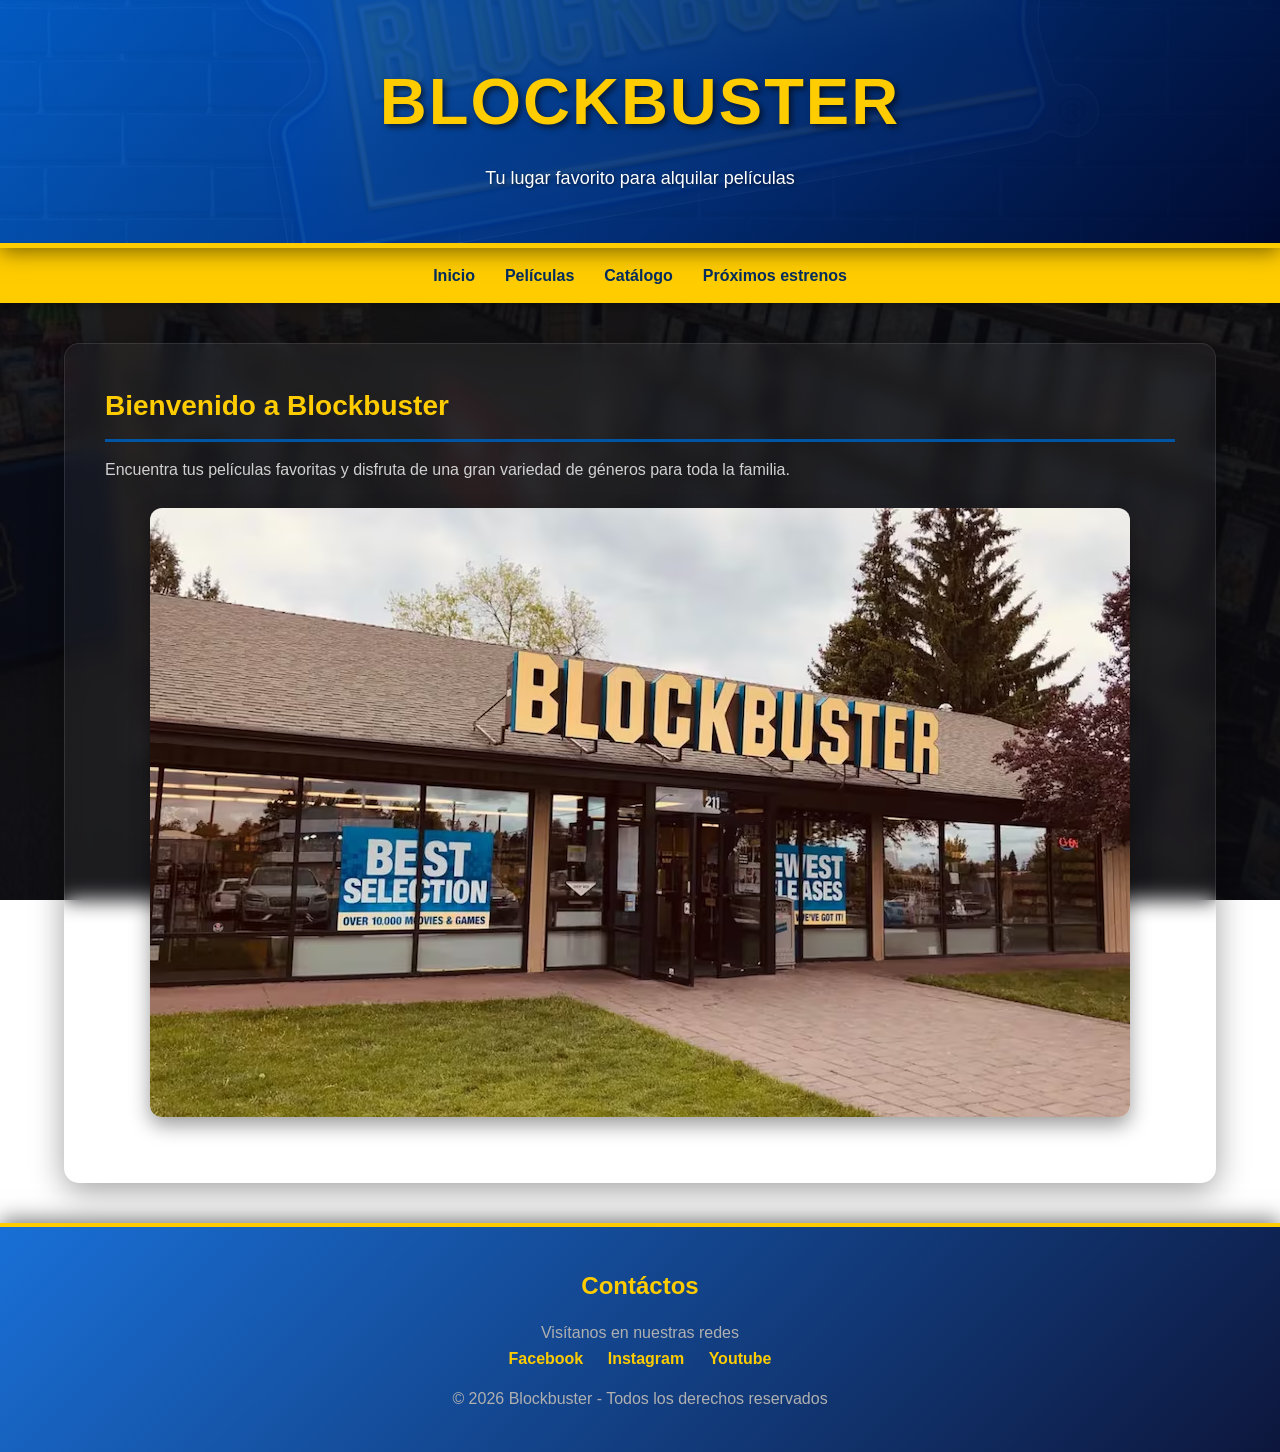
<file: index.html>
<!DOCTYPE html>
<html lang="en">
   <head>
      <meta charset="UTF-8">
      <meta name="viewport" content="width=device-width, initial-scale=1.0">
      <link rel="icon" href="images/icono.webp" type="images">
      <link rel="stylesheet" href="css/styles.css">
      <title>Blockbuster - Alquiler de películas</title>
  </head>
<body>
    <!-- Web semantica para películas -->
     <header>
        <h1>BLOCKBUSTER</h1>
        <P>Tu lugar favorito para alquilar películas</P>
     </header>
     <nav>
            <ul>
                <a href="index.html">Inicio</a>
                <a href="peliculas.html">Películas</a>
                <a href="catalogo.html">Catálogo</a>
                <a href="proximos.html">Próximos estrenos</a>
            </ul>
        </nav>
     <main>
        <section>
        <h2>Bienvenido a Blockbuster</h2>
        <p>Encuentra tus películas favoritas y disfruta de una gran
        variedad de géneros para toda la familia.</p>
        <img src="images/Blockbuster.webp" alt="DVD">
        </section>
     </main>

     <footer>
        <h2>Contáctos</h2>
        <p>Visítanos en nuestras redes</p>
        <a href="https://www.facebook.com/" target="_blank">Facebook</a>

        <a href="https://www.instagram.com/" target="_blank">Instagram</a>

        <a href="https://www.youtube.com/" target="_blank">Youtube</a>

        <p>© 2026 Blockbuster - Todos los derechos reservados</p>
     </footer>
</body>
</html>
</file>
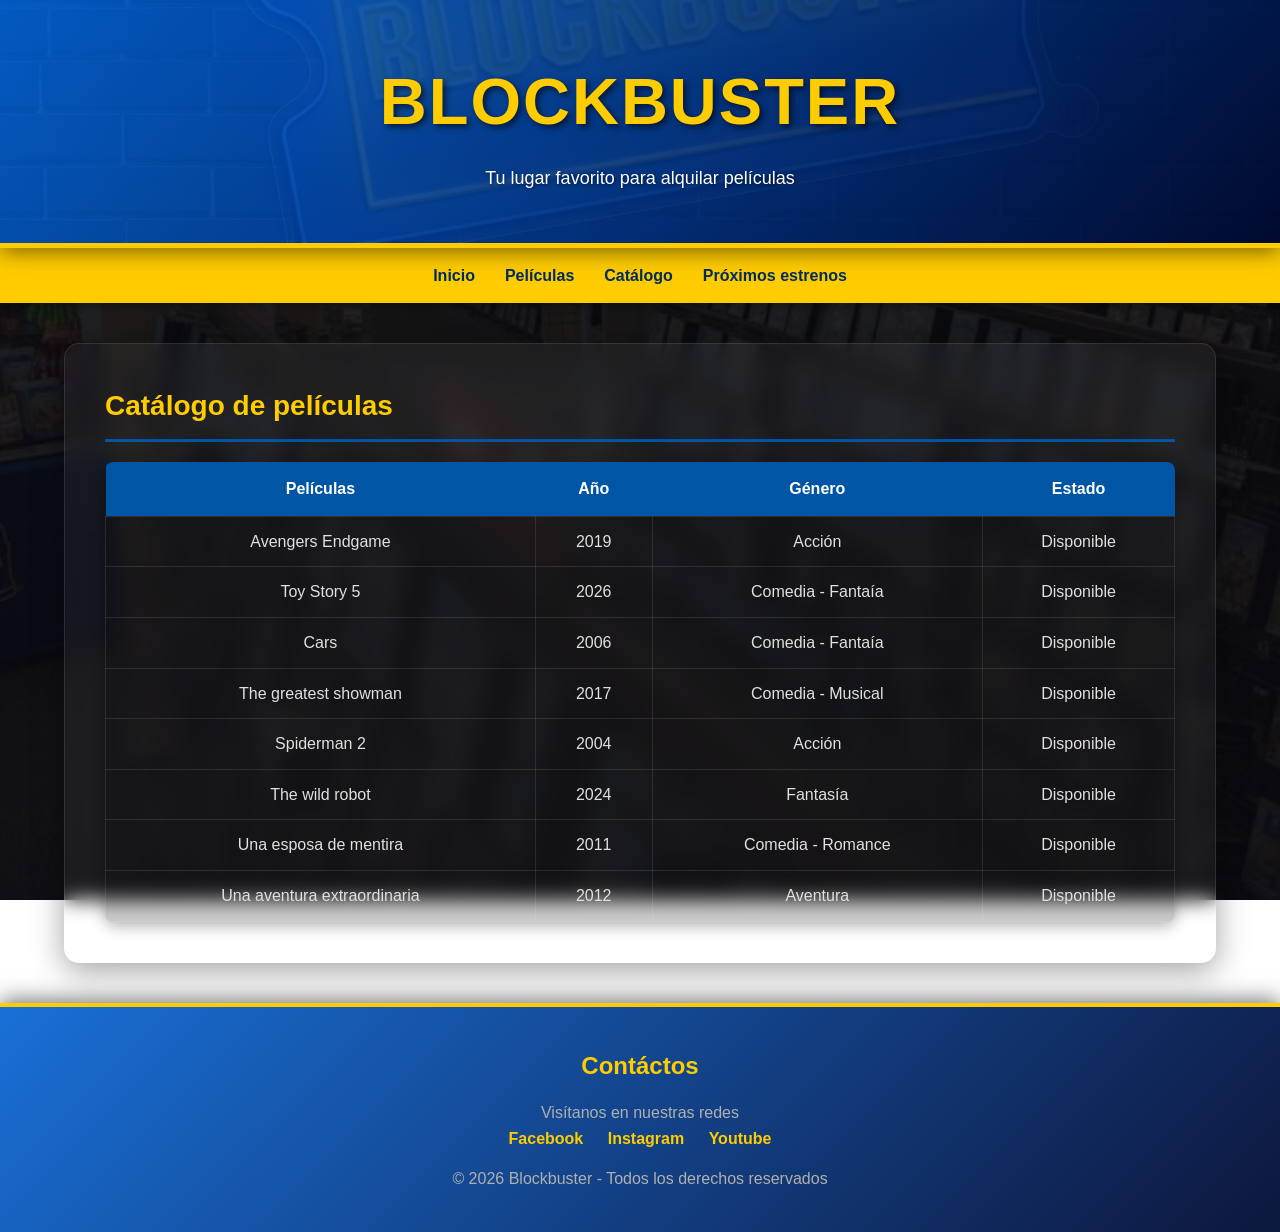
<file: catalogo.html>
<!DOCTYPE html>
<html lang="en">
<head>
    <meta charset="UTF-8">
    <meta http-equiv="X-UA-Compatible" content="IE=edge">
    <meta name="viewport" content="width=device-width, initial-scale=1.0">
    <link rel="icon" href="images/icono.webp" type="images">
    <link rel="stylesheet" href="css/styles.css">
    <title>Catálogo de peliculas</title>
</head>
<body>
     <!-- Web semantica para películas -->
     <header>
        <h1>BLOCKBUSTER</h1>
        <P>Tu lugar favorito para alquilar películas</P>
     </header>
     <nav>
            <ul>
                <a href="index.html">Inicio</a>
                <a href="peliculas.html">Películas</a>
                <a href="catalogo.html">Catálogo</a>
                <a href="proximos.html">Próximos estrenos</a>
            </ul>
        </nav>
    <main>
        <section>
            <h2>Catálogo de películas</h2>
            <div class="tabla-contenedor">
            <table>
                <thead>
                    <tr>
                        <th>Películas</th>
                        <th>Año</th>
                        <th>Género</th>
                        <th>Estado</th>
                    </tr>
                </thead>
        
                <tbody>
                    <tr>
                        <td>Avengers Endgame</td>
                        <td>2019</td>
                        <td>Acción</td>
                        <td>Disponible</td>
                    </tr>
                </tbody>
        
                <tbody>
                    <tr>
                        <td>Toy Story 5</td>
                        <td>2026</td>
                        <td>Comedia - Fantaía</td>
                        <td>Disponible</td>
                    </tr>
                </tbody>
        
                <tbody>
                    <tr>
                        <td>Cars</td>
                        <td>2006</td>
                        <td>Comedia - Fantaía</td>
                        <td>Disponible</td>
                    </tr>
                </tbody>
        
                <tbody>
                    <tr>
                        <td>The greatest showman</td>
                        <td>2017</td>
                        <td>Comedia - Musical</td>
                        <td>Disponible</td>
                    </tr>
                </tbody>
        
                <tbody>
                    <tr>
                        <td>Spiderman 2</td>
                        <td>2004</td>
                        <td>Acción</td>
                        <td>Disponible</td>
                    </tr>
                </tbody>
        
                <tbody>
                    <tr>
                        <td>The wild robot</td>
                        <td>2024</td>
                        <td>Fantasía</td>
                        <td>Disponible</td>
                    </tr>
                </tbody>
        
                <tbody>
                    <tr>
                        <td>Una esposa de mentira</td>
                        <td>2011</td>
                        <td>Comedia - Romance</td>
                        <td>Disponible</td>
                    </tr>
                </tbody>
        
                <tbody>
                    <tr>
                        <td>Una aventura extraordinaria</td>
                        <td>2012</td>
                        <td>Aventura</td>
                        <td>Disponible</td>
                    </tr>
                </tbody>
            </table>
        </div>
        </section>
    </main>
    <footer>
        <h2>Contáctos</h2>
        <p>Visítanos en nuestras redes</p>
        <a href="https://www.facebook.com/" target="_blank">Facebook</a>

        <a href="https://www.instagram.com/" target="_blank">Instagram</a>

        <a href="https://www.youtube.com/" target="_blank">Youtube</a>

        <p>© 2026 Blockbuster - Todos los derechos reservados</p>
     </footer>
</body>
</html>
</file>
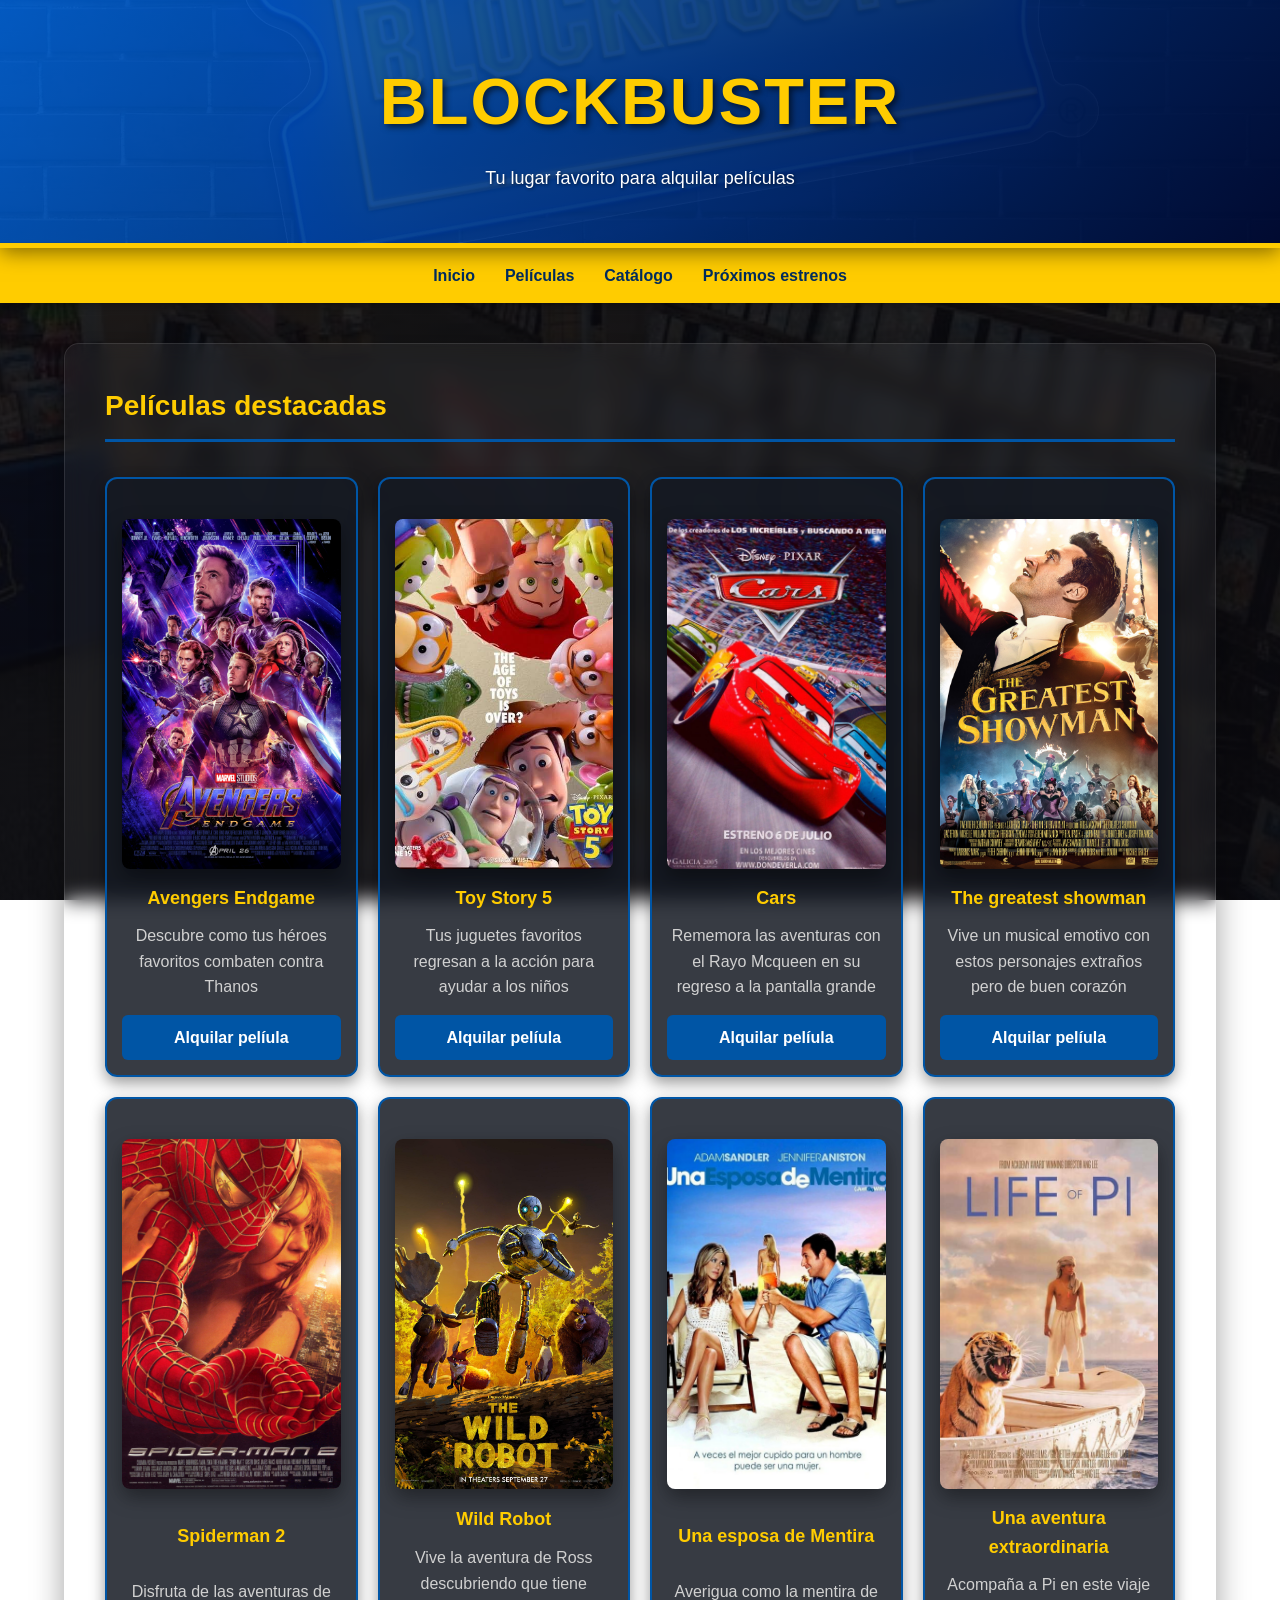
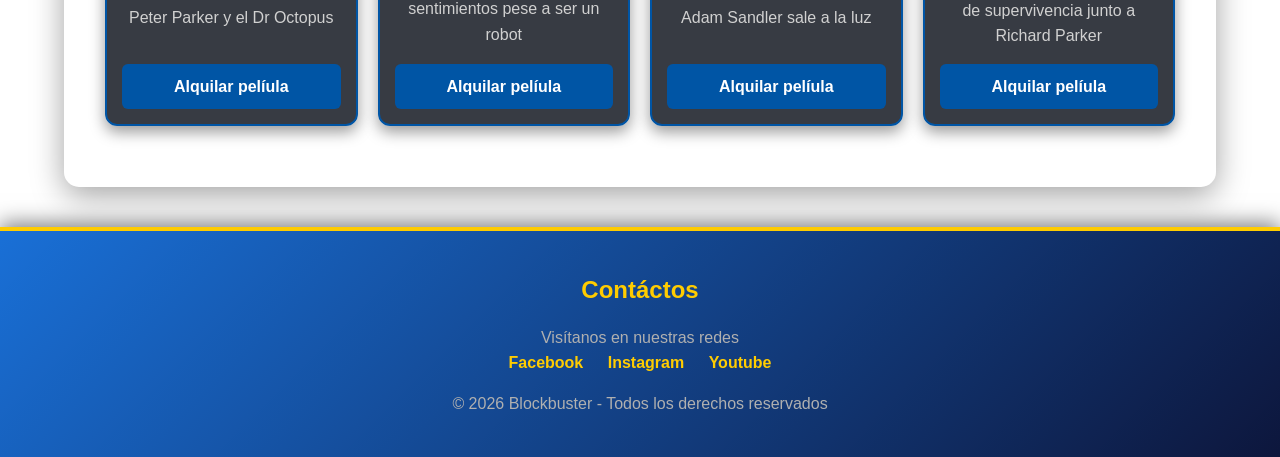
<file: peliculas.html>
<!DOCTYPE html>
<html lang="en">
<head>
    <meta charset="UTF-8">
    <meta http-equiv="X-UA-Compatible" content="IE=edge">
    <meta name="viewport" content="width=device-width, initial-scale=1.0">
    <link rel="icon" href="images/icono.webp" type="images">
    <link rel="stylesheet" href="css/styles.css">
    <title>Variedad de películas</title>
</head>
<body><!-- Web semantica para películas -->
    <header>
       <h1>BLOCKBUSTER</h1>
       <P>Tu lugar favorito para alquilar películas</P>
    </header>
    <nav>
           <ul>
               <a href="index.html">Inicio</a>
               <a href="peliculas.html">Películas</a>
               <a href="catalogo.html">Catálogo</a>
               <a href="proximos.html">Próximos estrenos</a>
           </ul>
       </nav>
    <main>

    <section>
        <h2>Películas destacadas</h2>
        <div class="peliculas">
            <article>
                <img src="images/avengers.webp" alt="">
                <h3>Avengers Endgame</h3>
                <p>Descubre como tus héroes favoritos combaten contra Thanos</p>
                <a href="#alquiler">Alquilar pelíula</a>
            </article>

            <article>
                <img src="images/toy-story5.webp" alt="img">
                <h3>Toy Story 5</h3>
                <p>Tus juguetes favoritos regresan a la acción para ayudar a los niños</p>
                <a href="#alquiler">Alquilar pelíula</a>
            </article>
            

            <article>
                <img src="images/cars.webp" alt="">
                <h3>Cars</h3>
                <p>Rememora las aventuras con el Rayo Mcqueen en su regreso a la pantalla grande</p>
                <a href="#alquiler">Alquilar pelíula</a>
            </article>

            <article>
                <img src="images/showman.webp" alt="">
                <h3>The greatest showman</h3>
                <p>Vive un musical emotivo con estos personajes extraños pero de buen corazón</p>
                <a href="#alquiler">Alquilar pelíula</a>
            </article>

            <article>
                <img src="images/spiderman2.webp" alt="">
                <h3>Spiderman 2</h3>
                <p>Disfruta de las aventuras de Peter Parker y el Dr Octopus</p>
                <a href="#alquiler">Alquilar pelíula</a>
            </article>

            <article>
                <img src="images/wild_robot.webp" alt="">
                <h3>Wild Robot</h3>
                <p>Vive la aventura de Ross descubriendo que tiene sentimientos pese a ser un robot</p>
                <a href="#alquiler">Alquilar pelíula</a>
            </article>

            <article>
                <img src="images/una_esposa_mentira.webp" alt="">
                <h3>Una esposa de Mentira</h3>
                <p>Averigua como la mentira de Adam Sandler sale a la luz</p>
                <a href="#alquiler">Alquilar pelíula</a>
            </article>

            <article>
                <img src="images/life_of_pi.webp" alt="">
                <h3>Una aventura extraordinaria</h3>
                <p>Acompaña a Pi en este viaje de supervivencia junto a Richard Parker</p>
                <a href="#alquiler">Alquilar pelíula</a>
            </article>
        </div>
    </section>
</main>
<footer>
    <h2>Contáctos</h2>
    <p>Visítanos en nuestras redes</p>
    <a href="https://www.facebook.com/" target="_blank">Facebook</a>

    <a href="https://www.instagram.com/" target="_blank">Instagram</a>

    <a href="https://www.youtube.com/" target="_blank">Youtube</a>

    <p>© 2026 Blockbuster - Todos los derechos reservados</p>
 </footer>
</body>
</html>
</file>
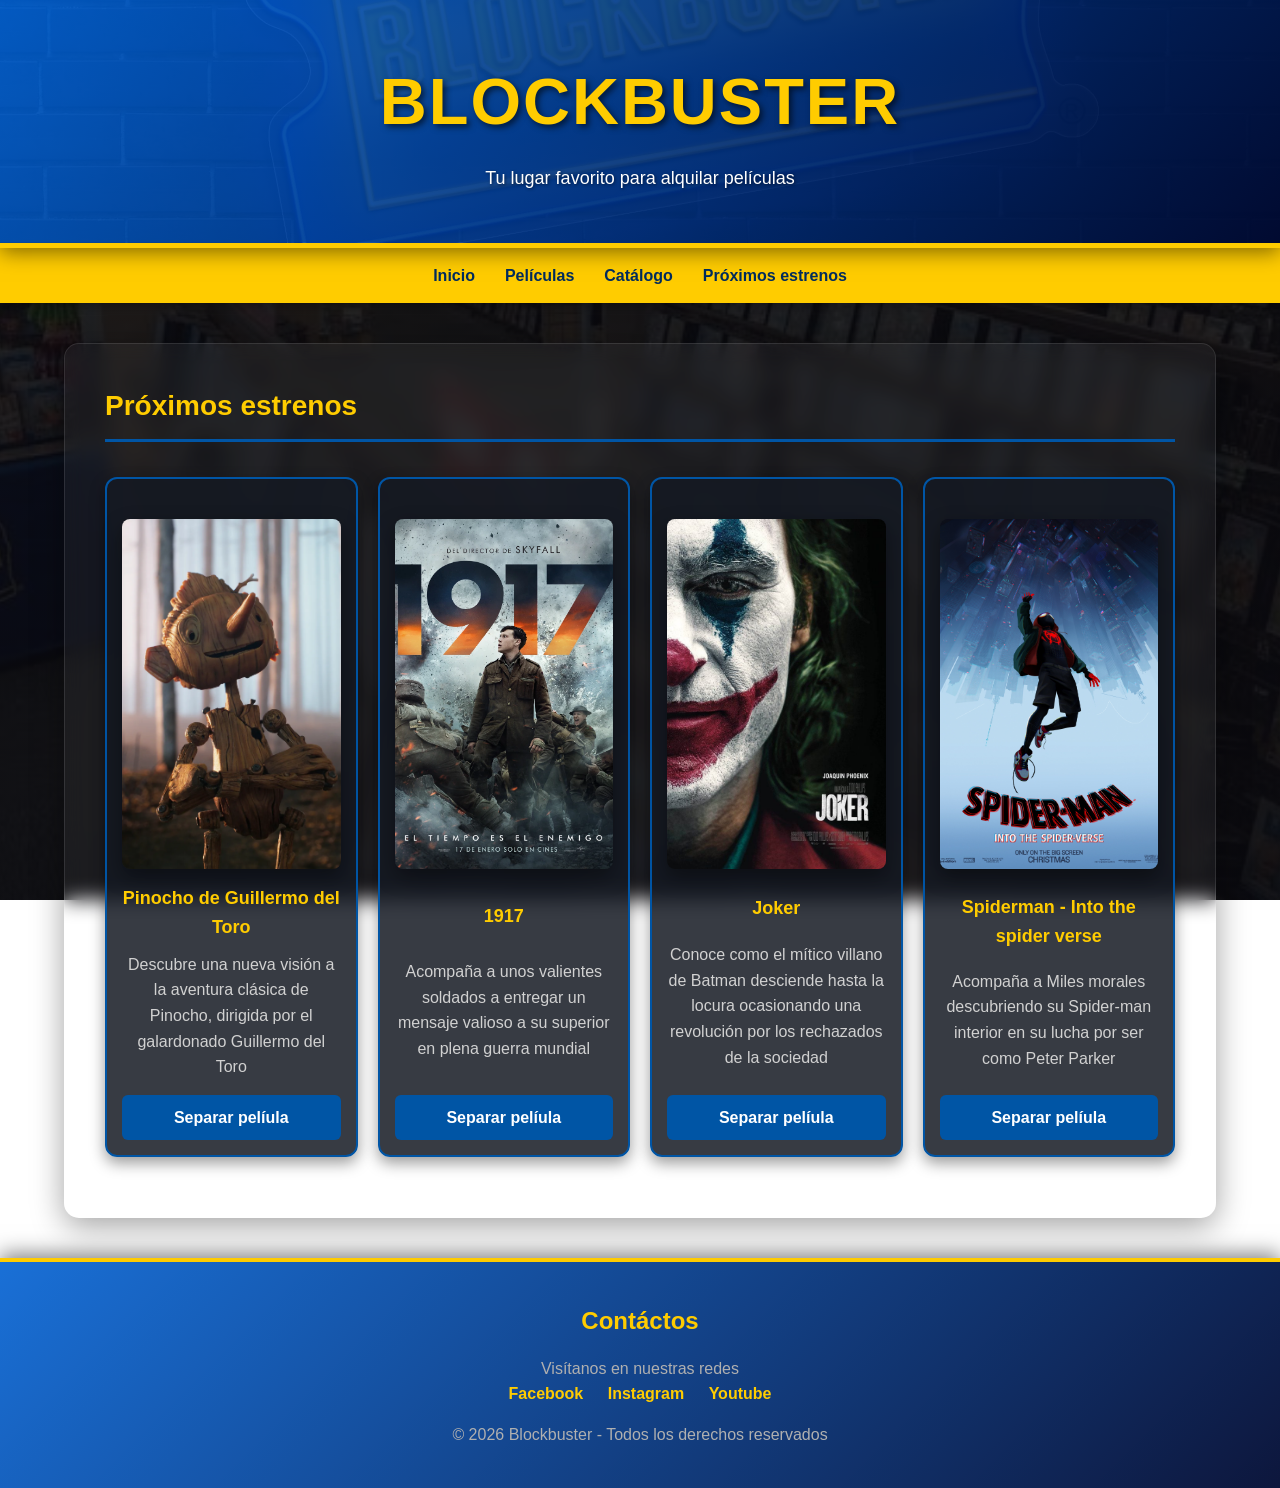
<file: proximos.html>
<!DOCTYPE html>
<html lang="en">
<head>
    <meta charset="UTF-8">
    <meta http-equiv="X-UA-Compatible" content="IE=edge">
    <meta name="viewport" content="width=device-width, initial-scale=1.0">
    <link rel="icon" href="images/icono.webp" type="images">
    <link rel="stylesheet" href="css/styles.css">
    <title>Películas próximas en llegar</title>
</head>
<body>
    <header>
        <h1>BLOCKBUSTER</h1>
        <P>Tu lugar favorito para alquilar películas</P>
     </header>
     <nav>
            <ul>
                <a href="index.html">Inicio</a>
                <a href="peliculas.html">Películas</a>
                <a href="catalogo.html">Catálogo</a>
                <a href="proximos.html">Próximos estrenos</a>
            </ul>
        </nav>
        <main>
    <section>
        <h2>Próximos estrenos</h2>
        <div class="peliculas">
            <article>
                <img src="images/pinocho_toro.webp" alt="">
                <h3>Pinocho de Guillermo del Toro</h3>
                <p>Descubre una nueva visión a la aventura clásica de Pinocho, dirigida por el galardonado Guillermo del Toro</p>
                <a href="#separar">Separar pelíula</a>
            </article>

            <article>
                <img src="images/1917.webp" alt="img">
                <h3>1917</h3>
                <p>Acompaña a unos valientes soldados a entregar un mensaje valioso a su superior en plena guerra mundial</p>
                <a href="#separar">Separar pelíula</a>
            </article>
            

            <article>
                <img src="images/joker.webp" alt="">
                <h3>Joker</h3>
                <p>Conoce como el mítico villano de Batman desciende hasta la locura ocasionando una revolución por los rechazados de la sociedad</p>
                <a href="#separar">Separar pelíula</a>
            </article>

            <article>
                <img src="images/spiderman_miles.webp" alt="">
                <h3>Spiderman - Into the spider verse</h3>
                <p>Acompaña a Miles morales descubriendo su Spider-man interior en su lucha por ser como Peter Parker</p>
                <a href="#separar">Separar pelíula</a>
            </article>
        </div>
    </section>
</main>
</main>
<footer>
    <h2>Contáctos</h2>
    <p>Visítanos en nuestras redes</p>
    <a href="https://www.facebook.com/" target="_blank">Facebook</a>

    <a href="https://www.instagram.com/" target="_blank">Instagram</a>

    <a href="https://www.youtube.com/" target="_blank">Youtube</a>

    <p>© 2026 Blockbuster - Todos los derechos reservados</p>
 </footer>
</body>
</html>
</file>
<file: css/styles.css>
/* Configuración general */
* {
    box-sizing: border-box;
    margin: 0;
    padding: 0;
}

/* Estilos del cuerpo con imagen de fondo y degradado oscuro */
body {
    font-family: 'Poppins', Arial, sans-serif;
    /* Degradado oscuro combinado con una imagen de fondo (reemplaza 'images/fondo-general.jpg' por la ruta de tu imagen) */
    background: linear-gradient(rgba(10, 10, 15, 0.85), rgba(10, 10, 15, 0.92)), url('../images/fondo-general.webp');
    background-size: cover;
    background-position: center;
    background-attachment: fixed;
    color: #e0e0e0;
    line-height: 1.6;
}

/* Encabezado con imagen de fondo, degradado azul y efectos modernos */
header {
    position: relative;
    /* Degradado azul fusionado con una imagen de fondo (reemplaza 'images/fondo-header.jpg' si lo deseas) */
    background: linear-gradient(135deg, rgba(0, 96, 210, 0.9), rgba(0, 10, 50, 0.95)), url('../images/fondo-header.webp');
    background-size: cover;
    background-position: center;
    color: #ffcc00;
    text-align: center;
    padding: 50px 20px;
    box-shadow: 0 4px 20px rgba(0, 0, 0, 0.5);
    border-bottom: 5px solid #ffcc00;
}

header h1 {
    font-size: 65px;
    margin-bottom: 10px;
    font-family: 'Impact', sans-serif;
    letter-spacing: 2px;
    text-shadow: 3px 3px 6px rgba(0, 0, 0, 0.6);
}

header p {
    color: #ffffff;
    font-size: 18px;
    font-weight: 300;
    text-shadow: 1px 1px 3px rgba(0, 0, 0, 0.5);
}

/* Menú de navegación (Corregido para que no se mueva) */
nav {
    background-color: #ffcc00;
    text-align: center;
    padding: 15px;
    box-shadow: 0 4px 10px rgba(0, 0, 0, 0.3);
}

nav ul {
    list-style: none;
    display: flex;
    justify-content: center;
    flex-wrap: wrap;
    gap: 30px;
}

nav a {
    color: #002b5c;
    text-decoration: none;
    font-weight: 700;
    font-size: 16px;
    position: relative;
    transition: color 0.3s ease;
}

/* Efecto hover elegante sin alterar el tamaño ni mover los elementos */
nav a::after {
    content: '';
    position: absolute;
    width: 0;
    height: 2px;
    bottom: -4px;
    left: 0;
    background-color: #0055a5;
    transition: width 0.3s ease;
}

nav a:hover {
    color: #0055a5;
}

nav a:hover::after {
    width: 100%;
}

/* Contenido principal */
main {
    width: 90%;
    max-width: 1200px;
    margin: 40px auto;
}

/* Secciones */
section {
    background-color: rgba(255, 255, 255, 0.05);
    backdrop-filter: blur(10px);
    border: 1px solid rgba(255, 255, 255, 0.1);
    margin-bottom: 30px;
    padding: 40px;
    border-radius: 15px;
    box-shadow: 0 8px 32px 0 rgba(0, 0, 0, 0.37);
}

section h2 {
    color: #ffcc00;
    margin-bottom: 15px;
    border-bottom: 3px solid #0055a5;
    padding-bottom: 10px;
    font-size: 28px;
}

section p {
    color: #d1d1d1;
}

/* Imagen principal */
section img {
    max-width: 100%;
    display: block;
    margin: 25px auto;
    border-radius: 12px;
    box-shadow: 0 8px 20px rgba(0, 0, 0, 0.4);
    transition: transform 0.3s ease;
}

section img:hover {
    transform: scale(1.02);
}

/* Contenedor de películas */
.peliculas {
    display: grid;
    grid-template-columns: repeat(4, 1fr);
    gap: 20px;
    padding: 20px 0;
}

/* Tarjetas de películas */
article {
    width: 100%;
    background-color: rgba(20, 25, 35, 0.85);
    border: 2px solid #0055a5;
    border-radius: 12px;
    padding: 15px;
    text-align: center;
    display: flex;
    flex-direction: column;
    justify-content: space-between;
    box-shadow: 0 6px 15px rgba(0, 0, 0, 0.4);
    transition: transform 0.3s ease, border-color 0.3s ease;
}

article:hover {
    transform: translateY(-5px);
    border-color: #ffcc00;
}

article img {
    width: 100%;
    height: 350px;
    object-fit: cover;
    border-radius: 8px;
    margin-bottom: 15px;
}

article h3 {
    color: #ffcc00;
    margin-bottom: 10px;
    font-size: 18px;
}

article a {
    display: inline-block;
    background-color: #0055a5;
    color: white;
    padding: 10px 15px;
    margin-top: 15px;
    text-decoration: none;
    border-radius: 6px;
    font-weight: 600;
    transition: background 0.3s ease, color 0.3s ease;
}

article a:hover {
    background-color: #ffcc00;
    color: #002b5c;
}

/* Contenedor responsivo de la tabla */
.tabla-contenedor {
    width: 100%;
    overflow-x: auto;
    margin-top: 20px;
    border-radius: 8px;
    box-shadow: 0 4px 15px rgba(0, 0, 0, 0.3);
}

table {
    width: 100%;
    border-collapse: collapse;
    background: rgba(0, 0, 0, 0.2);
    min-width: 600px; /* Evita que se aplaste en pantallas pequeñas */
}

th {
    background-color: #0055a5;
    color: white;
    padding: 14px;
}

td {
    padding: 12px;
    border: 1px solid rgba(255, 255, 255, 0.1);
    text-align: center;
    color: #e0e0e0;
}

tbody tr:nth-child(even) {
    background-color: rgba(255, 255, 255, 0.03);
}

/* Formulario */
form {
    max-width: 600px;
    margin: auto;
}

form label {
    display: block;
    margin-top: 15px;
    font-weight: 600;
    color: #ffcc00;
}

form input,
form select,
form textarea {
    width: 100%;
    padding: 12px;
    margin-top: 5px;
    background: rgba(255, 255, 255, 0.1);
    border: 2px solid rgba(255, 255, 255, 0.2);
    border-radius: 6px;
    font-size: 16px;
    color: white;
}

form input:focus,
form select:focus,
form textarea:focus {
    outline: none;
    border-color: #ffcc00;
}

form textarea {
    resize: vertical;
}

button {
    background-color: #ffcc00;
    color: #002b5c;
    border: none;
    padding: 12px 25px;
    margin-top: 20px;
    border-radius: 6px;
    cursor: pointer;
    font-size: 16px;
    font-weight: 700;
    transition: background 0.3s ease;
}

button:hover {
    background-color: #ffffff;
    color: #0055a5;
}

/* Footer */
footer {
    background: linear-gradient(135deg, rgba(0, 30, 70, 0.95), rgba(0, 15, 35, 0.98));
    color: white;
    text-align: center;
    padding: 40px 20px;
    border-top: 4px solid #ffcc00;
    box-shadow: 0 -4px 20px rgba(0, 0, 0, 0.5);
    background: linear-gradient(135deg, rgba(0, 96, 210, 0.9), rgba(0, 10, 50, 0.95));
}

footer h2 {
    color: #ffcc00;
    margin-bottom: 15px;
}

footer a {
    color: #ffcc00;
    text-decoration: none;
    margin: 0 10px;
    font-weight: 600;
}

footer a:hover {
    color: white;
    text-decoration: underline;
}

footer p {
    margin-top: 15px;
    color: #b0b0b0;
}

/* ================================= */
/* RESPONSIVE PARA CELULARES */
/* ================================= */
@media (max-width: 600px) {
    header {
        padding: 30px 10px;
    }

    header h1 {
        font-size: 36px;
        overflow-wrap: anywhere;
    }

    header p {
        font-size: 14px;
    }

    nav {
        padding: 12px;
    }

    nav ul {
        gap: 15px;
    }

    nav a {
        font-size: 14px;
    }

    main {
        width: 94%;
        margin: 20px auto;
    }

    section {
        padding: 20px;
        margin-bottom: 20px;
    }

    .peliculas {
        grid-template-columns: 1fr;
        gap: 20px;
    }

    article img {
        height: auto;
        max-height: 350px;
        object-fit: contain;
    }

    th, td {
        padding: 8px;
        font-size: 14px;
    }

    button {
        width: 100%;
    }
}
</file>
